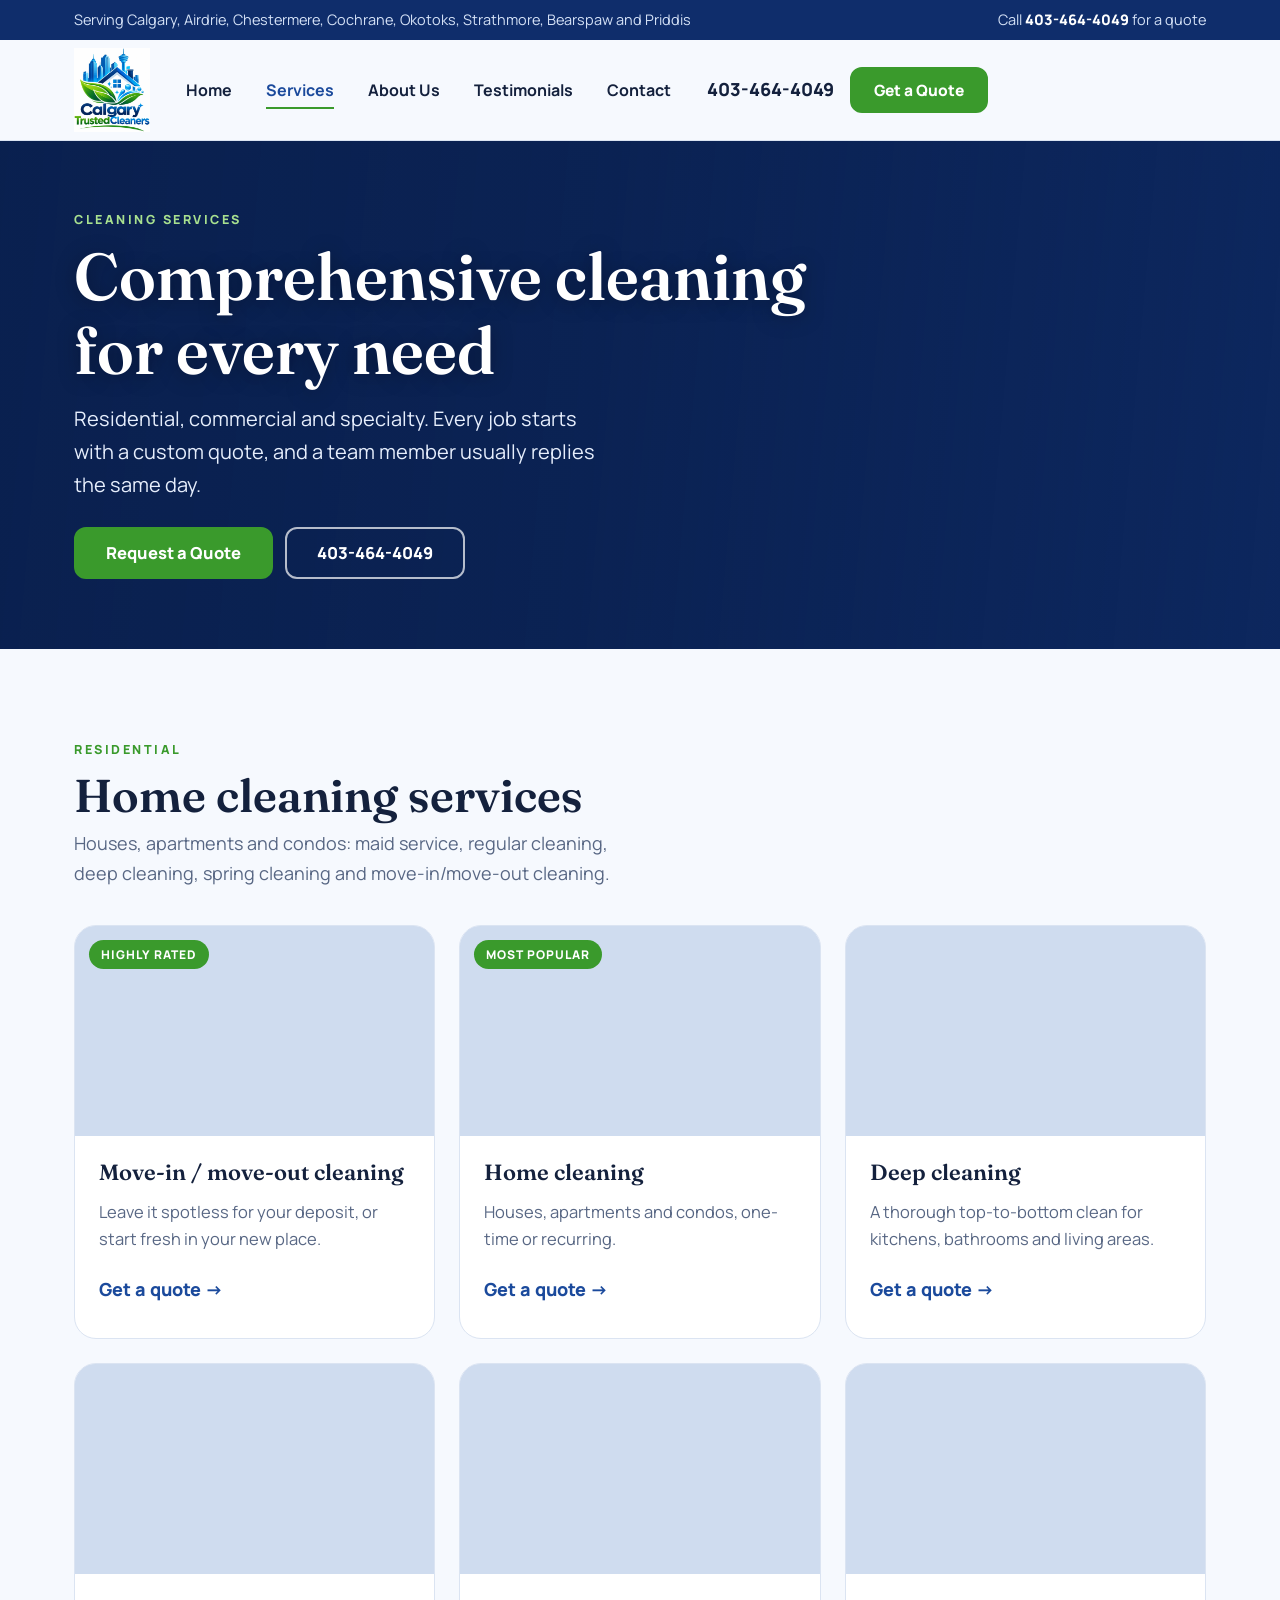
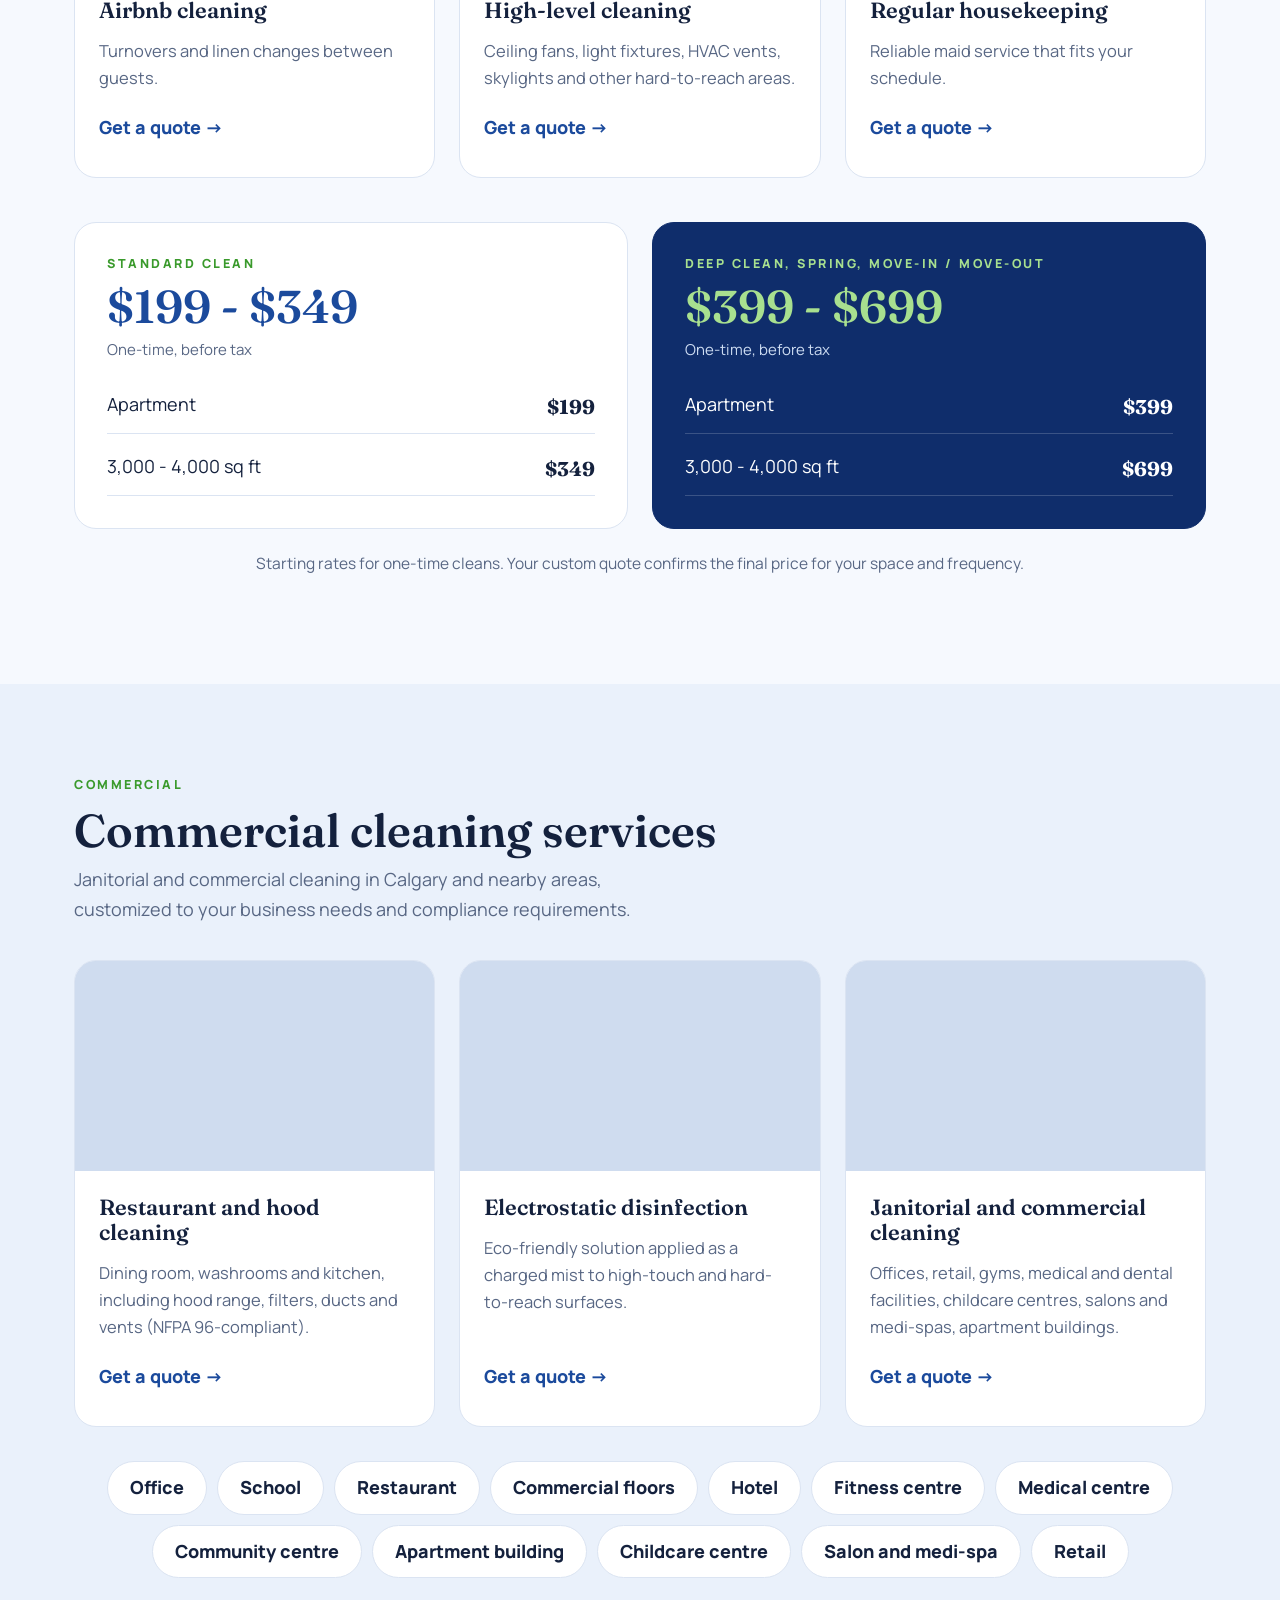
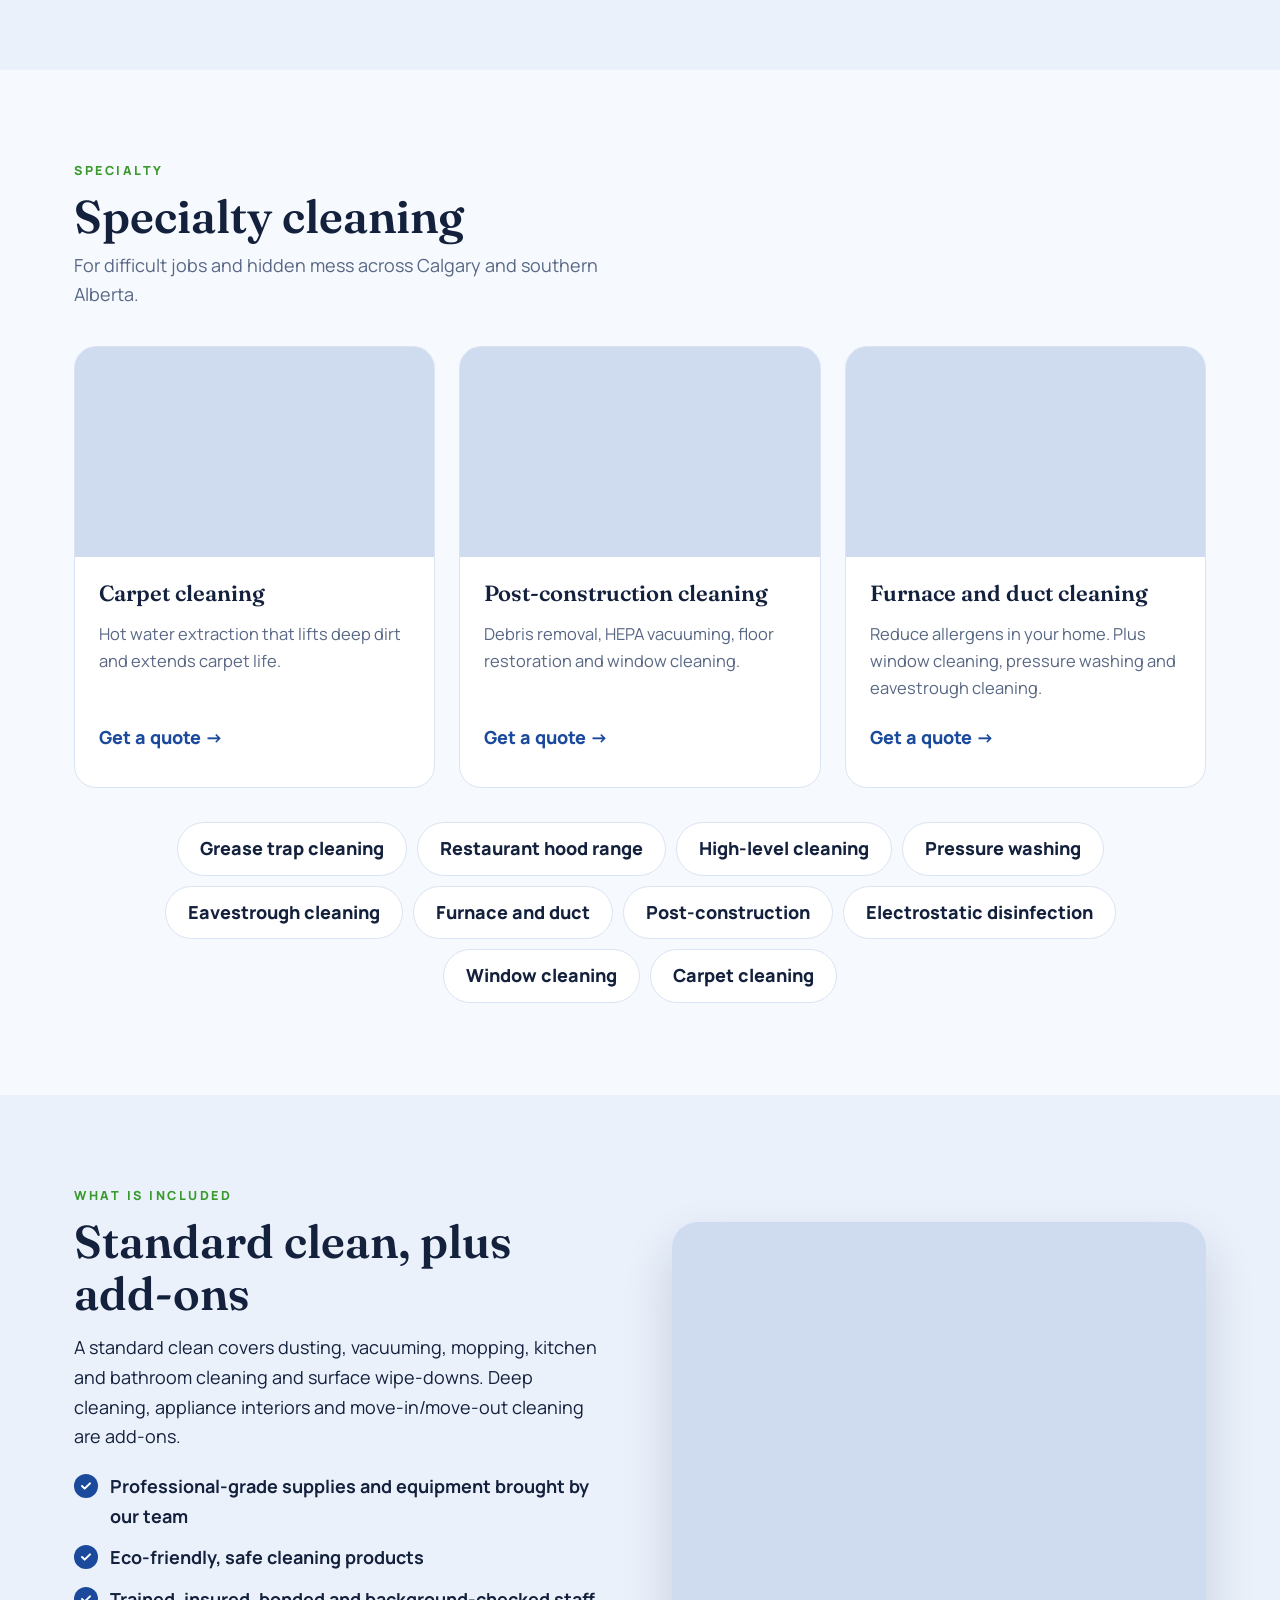
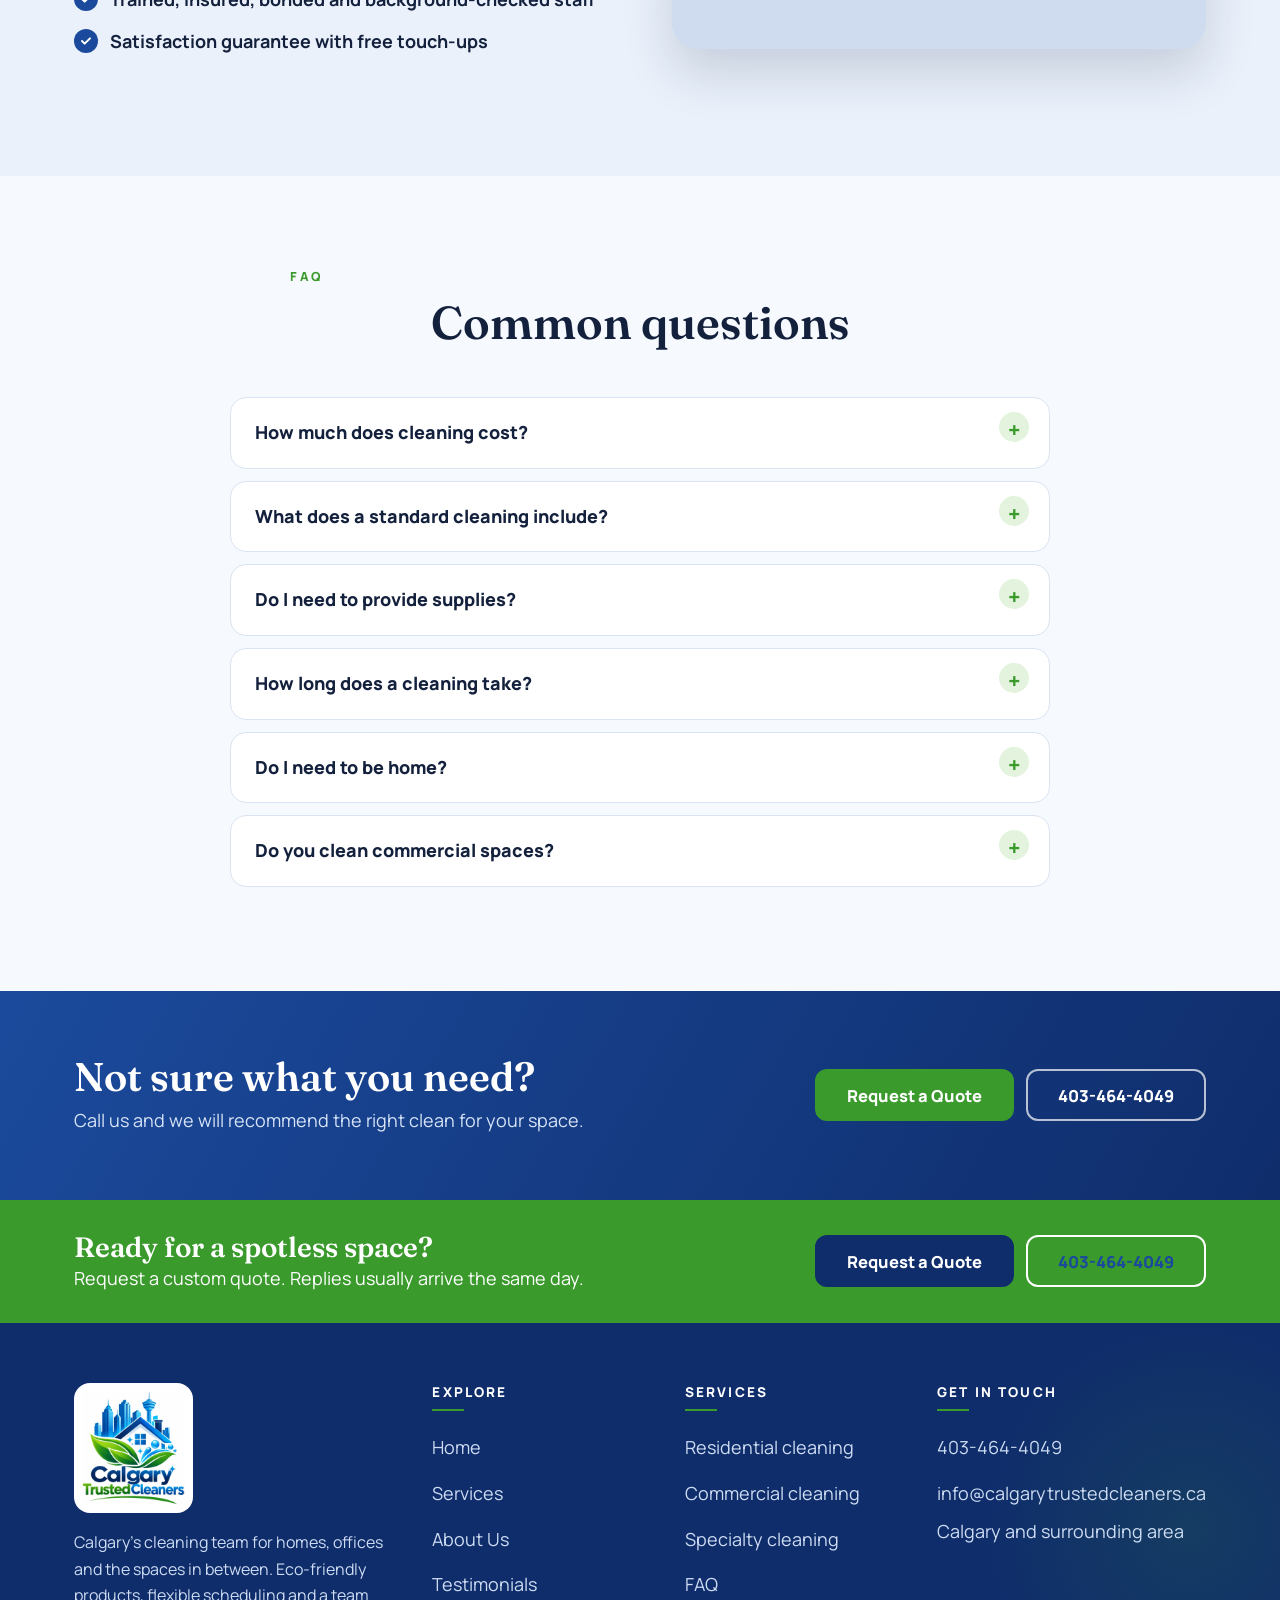
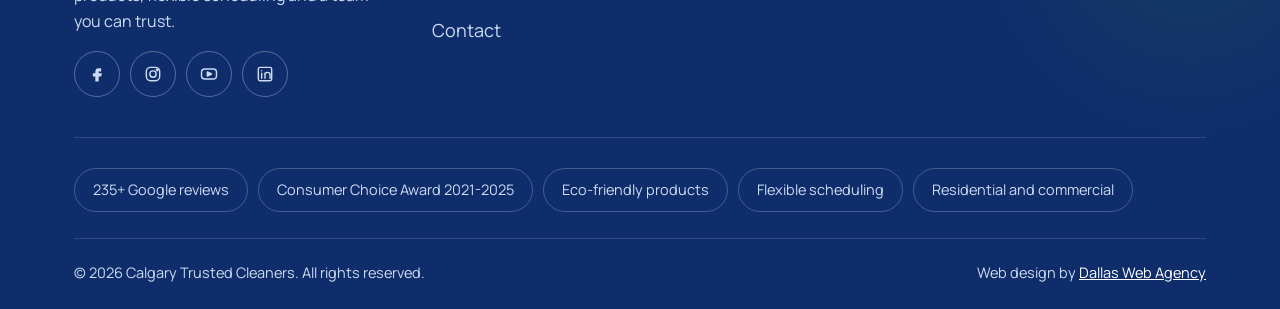
<file: services.html>
<!doctype html><html lang="en-CA" class="js"><head><meta charset="utf-8"><meta name="viewport" content="width=device-width,initial-scale=1"><title>Cleaning Services | Calgary Trusted Cleaners</title><meta name="description" content="Residential, commercial and specialty cleaning in Calgary: home, deep, move-in/out, Airbnb, restaurant hood, disinfection, carpet, post-construction and more."><meta name="theme-color" content="#1b4a9c"><link rel="icon" href="assets/logo.webp">
<link rel="preconnect" href="https://fonts.googleapis.com"><link rel="preconnect" href="https://fonts.gstatic.com" crossorigin><link href="https://fonts.googleapis.com/css2?family=Fraunces:ital,wght@0,500;0,600;0,700;1,500&family=Manrope:wght@400;600;700;800&display=swap" rel="stylesheet"><link rel="stylesheet" href="assets/style.css?v=7"></head><body id="top"><div class="progress" aria-hidden="true"></div>
<div class="topbar"><div class="wrap"><span>Serving Calgary, Airdrie, Chestermere, Cochrane, Okotoks, Strathmore, Bearspaw and Priddis</span><span>Call <a href="tel:+14034644049">403-464-4049</a> for a quote</span></div></div>
<header class="site"><div class="wrap nav"><a class="logo" href="index.html" aria-label="Calgary Trusted Cleaners home"><img src="assets/logo.webp" alt="Calgary Trusted Cleaners" width="640" height="640"></a><nav aria-label="Main"><ul class="menu" id="menu"><li><a href="index.html">Home</a></li><li><a href="services.html" class="on">Services</a></li><li><a href="about.html">About Us</a></li><li><a href="testimonials.html">Testimonials</a></li><li><a href="contact.html">Contact</a></li></ul></nav><div class="cta"><a class="tel" href="tel:+14034644049">403-464-4049</a><a class="btn sm br" href="contact.html#quote">Get a Quote</a><button class="burger" aria-label="Menu" aria-expanded="false" aria-controls="menu"><span></span><span></span><span></span></button></div></div></header><section class="hero2" style="padding:70px 0 70px"><div class="bgimg" style="background-image:url(https://calgarytrustedcleaners.com/wp-content/uploads/2024/05/deep-cleaning-services-calgary-kitchen-living-area-768x512.png)"></div><div class="wrap" style="grid-template-columns:1fr"><div><div class="eyebrow">Cleaning services</div><h1 style="max-width:18ch">Comprehensive cleaning for every need</h1><p class="lead">Residential, commercial and specialty. Every job starts with a custom quote, and a team member usually replies the same day.</p><div class="acts"><a class="btn br" href="contact.html#quote">Request a Quote</a><a class="btn ghost" href="tel:+14034644049">403-464-4049</a></div></div></div></section>
<section id="residential"><div class="wrap"><div class="sech"><div><div class="eyebrow">Residential</div><h2>Home cleaning services</h2><p>Houses, apartments and condos: maid service, regular cleaning, deep cleaning, spring cleaning and move-in/move-out cleaning.</p></div></div><div class="pgrid"><a class="pc rv" href="services.html"><div class="im" role="img" aria-label="Move-in / move-out cleaning"><i style="background-image:url(https://calgarytrustedcleaners.com/wp-content/uploads/2024/05/move-out-cleaning-calgary-empty-deposit-back-768x429.png)"></i><span class="tag">Highly rated</span></div><div class="tx"><h3>Move-in / move-out cleaning</h3><p>Leave it spotless for your deposit, or start fresh in your new place.</p><span class="more">Get a quote &rarr;</span></div></a><a class="pc rv" href="services.html"><div class="im" role="img" aria-label="Home cleaning"><i style="background-image:url(https://calgarytrustedcleaners.com/wp-content/uploads/2026/03/post-02-recurring-livingroom-base-825x1024.webp)"></i><span class="tag">Most popular</span></div><div class="tx"><h3>Home cleaning</h3><p>Houses, apartments and condos, one-time or recurring.</p><span class="more">Get a quote &rarr;</span></div></a><a class="pc rv" href="services.html"><div class="im" role="img" aria-label="Deep cleaning"><i style="background-image:url(https://calgarytrustedcleaners.com/wp-content/uploads/2024/05/deep-cleaning-services-calgary-kitchen-living-area-768x512.png)"></i></div><div class="tx"><h3>Deep cleaning</h3><p>A thorough top-to-bottom clean for kitchens, bathrooms and living areas.</p><span class="more">Get a quote &rarr;</span></div></a><a class="pc rv" href="services.html"><div class="im" role="img" aria-label="Airbnb cleaning"><i style="background-image:url(https://calgarytrustedcleaners.com/wp-content/uploads/2025/10/compressed_dining-and-kitchen-area-of-a-cabin-style-airbnb-property-768x504.jpg)"></i></div><div class="tx"><h3>Airbnb cleaning</h3><p>Turnovers and linen changes between guests.</p><span class="more">Get a quote &rarr;</span></div></a><a class="pc rv" href="services.html"><div class="im" role="img" aria-label="High-level cleaning"><i style="background-image:url(https://calgarytrustedcleaners.com/wp-content/uploads/2024/07/high-level-cleaning-bright-modern-home-768x429.webp)"></i></div><div class="tx"><h3>High-level cleaning</h3><p>Ceiling fans, light fixtures, HVAC vents, skylights and other hard-to-reach areas.</p><span class="more">Get a quote &rarr;</span></div></a><a class="pc rv" href="services.html"><div class="im" role="img" aria-label="Regular housekeeping"><i style="background-image:url(https://calgarytrustedcleaners.com/wp-content/uploads/2026/03/a-housekeeper-in-uniform-cleans-a-wooden.jpeg)"></i></div><div class="tx"><h3>Regular housekeeping</h3><p>Reliable maid service that fits your schedule.</p><span class="more">Get a quote &rarr;</span></div></a></div><div style="margin-top:44px"><div class="price"><div class="pr rv"><div class="eyebrow">Standard clean</div><div class="amt">$199 - $349</div><small>One-time, before tax</small><ul><li>Apartment<b>$199</b></li><li>3,000 - 4,000 sq ft<b>$349</b></li></ul></div><div class="pr hi rv"><div class="eyebrow" style="color:#a8e08f">Deep clean, spring, move-in / move-out</div><div class="amt">$399 - $699</div><small>One-time, before tax</small><ul><li>Apartment<b>$399</b></li><li>3,000 - 4,000 sq ft<b>$699</b></li></ul></div></div><p class="center" style="color:var(--mut);margin-top:22px;font-size:15.5px">Starting rates for one-time cleans. Your custom quote confirms the final price for your space and frequency.</p></div></div></section>
<section class="soft" id="commercial"><div class="wrap"><div class="sech"><div><div class="eyebrow">Commercial</div><h2>Commercial cleaning services</h2><p>Janitorial and commercial cleaning in Calgary and nearby areas, customized to your business needs and compliance requirements.</p></div></div><div class="pgrid"><a class="pc rv" href="services.html"><div class="im" role="img" aria-label="Restaurant and hood cleaning"><i style="background-image:url(https://calgarytrustedcleaners.com/wp-content/uploads/2026/10/ctc-restaurant-hood-cleaning-calgary-hero-768x515.jpg)"></i></div><div class="tx"><h3>Restaurant and hood cleaning</h3><p>Dining room, washrooms and kitchen, including hood range, filters, ducts and vents (NFPA 96-compliant).</p><span class="more">Get a quote &rarr;</span></div></a><a class="pc rv" href="services.html"><div class="im" role="img" aria-label="Electrostatic disinfection"><i style="background-image:url(https://calgarytrustedcleaners.com/wp-content/uploads/2025/02/The-Importance-of-Sanitizing-High-Touch-Areas-in-Your-Home-or-Office-Hero-768x504.jpg)"></i></div><div class="tx"><h3>Electrostatic disinfection</h3><p>Eco-friendly solution applied as a charged mist to high-touch and hard-to-reach surfaces.</p><span class="more">Get a quote &rarr;</span></div></a><a class="pc rv" href="services.html"><div class="im" role="img" aria-label="Janitorial and commercial cleaning"><i style="background-image:url(https://calgarytrustedcleaners.com/wp-content/uploads/2026/03/a-brightly-lit-industrial-hallway-with-a.jpeg)"></i></div><div class="tx"><h3>Janitorial and commercial cleaning</h3><p>Offices, retail, gyms, medical and dental facilities, childcare centres, salons and medi-spas, apartment buildings.</p><span class="more">Get a quote &rarr;</span></div></a></div><div class="chips" style="margin-top:34px"><span>Office</span><span>School</span><span>Restaurant</span><span>Commercial floors</span><span>Hotel</span><span>Fitness centre</span><span>Medical centre</span><span>Community centre</span><span>Apartment building</span><span>Childcare centre</span><span>Salon and medi-spa</span><span>Retail</span></div></div></section>
<section id="specialty"><div class="wrap"><div class="sech"><div><div class="eyebrow">Specialty</div><h2>Specialty cleaning</h2><p>For difficult jobs and hidden mess across Calgary and southern Alberta.</p></div></div><div class="pgrid"><a class="pc rv" href="services.html"><div class="im" role="img" aria-label="Carpet cleaning"><i style="background-image:url(https://calgarytrustedcleaners.com/wp-content/uploads/2025/01/why-regular-carpet-cleaning-extends-the-life-of-your-carpets-hero-768x504.jpg)"></i></div><div class="tx"><h3>Carpet cleaning</h3><p>Hot water extraction that lifts deep dirt and extends carpet life.</p><span class="more">Get a quote &rarr;</span></div></a><a class="pc rv" href="services.html"><div class="im" role="img" aria-label="Post-construction cleaning"><i style="background-image:url(https://calgarytrustedcleaners.com/wp-content/uploads/2024/05/post-construction-cleaning-calgary-spotless-new-home-768x429.webp)"></i></div><div class="tx"><h3>Post-construction cleaning</h3><p>Debris removal, HEPA vacuuming, floor restoration and window cleaning.</p><span class="more">Get a quote &rarr;</span></div></a><a class="pc rv" href="services.html"><div class="im" role="img" aria-label="Furnace and duct cleaning"><i style="background-image:url(https://calgarytrustedcleaners.com/wp-content/uploads/2025/02/The-Importance-of-Sanitizing-High-Touch-Areas-in-Your-Home-or-Office-Hero-768x504.jpg)"></i></div><div class="tx"><h3>Furnace and duct cleaning</h3><p>Reduce allergens in your home. Plus window cleaning, pressure washing and eavestrough cleaning.</p><span class="more">Get a quote &rarr;</span></div></a></div><div class="chips" style="margin-top:34px"><span>Grease trap cleaning</span><span>Restaurant hood range</span><span>High-level cleaning</span><span>Pressure washing</span><span>Eavestrough cleaning</span><span>Furnace and duct</span><span>Post-construction</span><span>Electrostatic disinfection</span><span>Window cleaning</span><span>Carpet cleaning</span></div></div></section>
<section class="soft"><div class="wrap split"><div class="rv"><div class="eyebrow">What is included</div><h2>Standard clean, plus add-ons</h2><p>A standard clean covers dusting, vacuuming, mopping, kitchen and bathroom cleaning and surface wipe-downs. Deep cleaning, appliance interiors and move-in/move-out cleaning are add-ons.</p><ul class="checks"><li>Professional-grade supplies and equipment brought by our team</li><li>Eco-friendly, safe cleaning products</li><li>Trained, insured, bonded and background-checked staff</li><li>Satisfaction guarantee with free touch-ups</li></ul></div><div class="pic rv" style="background-image:url(https://calgarytrustedcleaners.com/wp-content/uploads/2026/03/a-brightly-lit-industrial-hallway-with-a.jpeg)" role="img" aria-label="A bright, clean commercial hallway"></div></div></section>
<section><div class="wrap"><div class="head"><div class="eyebrow">FAQ</div><h2>Common questions</h2></div><div class="faq" id="faq"><details class="rv"><summary>How much does cleaning cost?</summary><p>It depends on property size, cleaning type and frequency. Request a custom quote. Recurring cleanings are more cost-effective than one-time or deep cleans.</p></details><details class="rv"><summary>What does a standard cleaning include?</summary><p>Dusting, vacuuming, mopping, kitchen and bathroom cleaning and surface wipe-downs. Deep cleaning, appliance interiors and move-in/move-out cleaning are add-ons.</p></details><details class="rv"><summary>Do I need to provide supplies?</summary><p>No. Our cleaners bring professional-grade supplies and equipment. Specific product requests can often be accommodated.</p></details><details class="rv"><summary>How long does a cleaning take?</summary><p>Most residential cleanings take 2 to 5 hours. Larger homes and deep cleans take longer.</p></details><details class="rv"><summary>Do I need to be home?</summary><p>No. Many clients give us secure access and have their cleaning done while they are away.</p></details><details class="rv"><summary>Do you clean commercial spaces?</summary><p>Yes. Offices, retail, restaurants and other facilities, customized to your business needs and compliance requirements.</p></details></div></div></section>
<section class="band"><div class="wrap"><div><h2>Not sure what you need?</h2><p>Call us and we will recommend the right clean for your space.</p></div><div class="acts" style="margin:0"><a class="btn br" href="contact.html#quote">Request a Quote</a><a class="btn ghost" href="tel:+14034644049">403-464-4049</a></div></div></section><footer><div class="fcta"><div class="wrap"><div><strong>Ready for a spotless space?</strong>Request a custom quote. Replies usually arrive the same day.</div><div class="acts" style="display:flex;gap:12px;flex-wrap:wrap;margin:0"><a class="btn" href="contact.html#quote">Request a Quote</a><a class="btn line" href="tel:+14034644049">403-464-4049</a></div></div></div>
<div class="wrap"><div class="fg"><div><a class="logo" href="index.html"><img src="assets/logo.webp" alt="Calgary Trusted Cleaners" width="640" height="640" loading="lazy"></a><p style="margin-top:16px">Calgary's cleaning team for homes, offices and the spaces in between. Eco-friendly products, flexible scheduling and a team you can trust.</p><div class="soc"><a href="https://www.facebook.com/calgarytrustedcleaners/" target="_blank" rel="noopener" aria-label="Facebook"><svg viewBox="0 0 24 24" fill="none" stroke="currentColor" stroke-width="1.7" stroke-linecap="round" stroke-linejoin="round" aria-hidden="true"><path d="M14 9h3V5h-3a4 4 0 0 0-4 4v2H7v4h3v6h4v-6h3l1-4h-4V9z" fill="currentColor" stroke="none"/></svg></a><a href="https://www.instagram.com/calgarytrustedcleaners/" target="_blank" rel="noopener" aria-label="Instagram"><svg viewBox="0 0 24 24" fill="none" stroke="currentColor" stroke-width="1.7" stroke-linecap="round" stroke-linejoin="round" aria-hidden="true"><rect x="4" y="4" width="16" height="16" rx="5"/><circle cx="12" cy="12" r="3.800"/><circle cx="17" cy="7" r="1" fill="currentColor"/></svg></a><a href="https://www.youtube.com/@calgarytrustedcleaners6537/featured" target="_blank" rel="noopener" aria-label="YouTube"><svg viewBox="0 0 24 24" fill="none" stroke="currentColor" stroke-width="1.7" stroke-linecap="round" stroke-linejoin="round" aria-hidden="true"><rect x="3" y="6" width="18" height="12" rx="4"/><path d="M10 9.500l5 2.500-5 2.500z" fill="currentColor"/></svg></a><a href="https://www.linkedin.com/company/calgary-trusted-cleaners/" target="_blank" rel="noopener" aria-label="LinkedIn"><svg viewBox="0 0 24 24" fill="none" stroke="currentColor" stroke-width="1.7" stroke-linecap="round" stroke-linejoin="round" aria-hidden="true"><rect x="4" y="4" width="16" height="16" rx="2"/><path d="M8 11v6M8 8v.01M12 17v-6M12 13a3 3 0 0 1 6 0v4"/></svg></a></div></div>
<div><h4>Explore</h4><ul><li><a href="index.html">Home</a></li><li><a href="services.html">Services</a></li><li><a href="about.html">About Us</a></li><li><a href="testimonials.html">Testimonials</a></li><li><a href="contact.html">Contact</a></li></ul></div>
<div><h4>Services</h4><ul><li><a href="services.html#residential">Residential cleaning</a></li><li><a href="services.html#commercial">Commercial cleaning</a></li><li><a href="services.html#specialty">Specialty cleaning</a></li><li><a href="services.html#faq">FAQ</a></li></ul></div>
<div><h4>Get in touch</h4><ul><li><a href="tel:+14034644049">403-464-4049</a></li><li><a href="mailto:info@calgarytrustedcleaners.ca">info@calgarytrustedcleaners.ca</a></li><li>Calgary and surrounding area</li></ul></div></div>
<div class="fbadges"><span>235+ Google reviews</span><span>Consumer Choice Award 2021-2025</span><span>Eco-friendly products</span><span>Flexible scheduling</span><span>Residential and commercial</span></div>
<div class="fbot"><span>&copy; 2026 Calgary Trusted Cleaners. All rights reserved.</span><span class="credit">Web design by <a href="https://www.dallaswebagency.us/" target="_blank" rel="noopener">Dallas Web Agency</a></span></div></div></footer>
<div class="mbar"><a href="tel:+14034644049">Call Now</a><a href="contact.html#quote">Get a Quote</a></div><script src="assets/main.js?v=1" defer></script></body></html>
</file>
<file: assets/style.css>
:root{--g:#1b4a9c;--g2:#0f2d6b;--ink:#14213d;--mut:#586784;--cr:#f6f9fe;--sand:#eaf1fb;--w:#fff;--br:#3a9a2c;--brl:#e3f3de;--line:#dbe4f2;--hf:'Fraunces',Georgia,serif;--bf:'Manrope','Segoe UI',Arial,sans-serif;--mx:1180px}
*{box-sizing:border-box}html{scroll-behavior:smooth;overflow-x:clip}body{margin:0;font:400 18px/1.65 var(--bf);color:var(--ink);background:var(--cr);overflow-x:clip}
img{max-width:100%;display:block}a{color:inherit}h1,h2,h3,h4{font-family:var(--hf);font-weight:600;line-height:1.12;margin:0 0 14px;color:var(--ink)}h1{font-size:clamp(38px,5.6vw,66px)}h2{font-size:clamp(30px,4vw,46px)}h3{font-size:23px}p{margin:0 0 16px}
.wrap{max-width:var(--mx);margin:0 auto;padding:0 24px}section{padding:92px 0}.soft{background:var(--sand)}.dark{background:var(--g2);color:#e5efe9}.dark h2,.dark h3{color:#fff}
.eyebrow{font:800 12.5px var(--bf);letter-spacing:.2em;text-transform:uppercase;color:var(--br);margin-bottom:12px;display:flex;align-items:center;gap:10px}.eyebrow:before{content:"";width:28px;height:2px;background:var(--br)}.center{text-align:center}.center .eyebrow{justify-content:center}
.head{max-width:700px;margin:0 auto 48px;text-align:center}.head p{color:var(--mut)}
.btn{position:relative;overflow:hidden;display:inline-flex;align-items:center;justify-content:center;min-height:52px;padding:0 30px;border-radius:12px;background:var(--g);color:#fff;border:2px solid var(--g);font:800 16.5px var(--bf);text-decoration:none;cursor:pointer;white-space:nowrap;transition:transform .2s,box-shadow .2s,background .2s}.btn:hover{transform:translateY(-2px);box-shadow:0 12px 24px rgba(27,74,156,.28);background:var(--g2)}.btn.br{background:var(--br);border-color:var(--br);color:#fff}.btn.br:hover{background:#2c7a21;box-shadow:0 12px 24px rgba(58,154,44,.35)}.btn.line{background:transparent;color:var(--g)}.btn.line:hover{background:var(--g);color:#fff}.btn.ghost{background:transparent;border-color:rgba(255,255,255,.7);color:#fff}.btn.ghost:hover{background:#fff;color:var(--g)}.btn.sm{min-height:46px;padding:0 22px;font-size:15.5px}
.btn:after{content:"";position:absolute;top:0;bottom:0;left:0;width:40%;background:rgba(255,255,255,.28);transform:translateX(-160%) skewX(-20deg);pointer-events:none}.btn:hover:after{transition:transform .7s;transform:translateX(320%) skewX(-20deg)}
.topbar{background:var(--g2);color:#d4e1f6;font-size:14.5px;padding:8px 0}.topbar .wrap{display:flex;justify-content:space-between;gap:16px}.topbar a{color:#fff;font-weight:800;text-decoration:none}
header.site{position:sticky;top:0;z-index:100;background:rgba(246,249,254,.94);backdrop-filter:blur(10px);border-bottom:1px solid var(--line);transition:box-shadow .3s}header.site.stuck{box-shadow:0 8px 28px rgba(20,33,61,.1)}
.nav{display:flex;align-items:center;gap:22px;min-height:92px}.logo{display:flex;align-items:center;gap:12px;text-decoration:none;flex:none}.logo img{height:74px;width:auto;object-fit:contain}.logo b{display:block;font:700 22px/1 var(--hf);color:var(--g)}.logo small{display:block;font:800 11px var(--bf);letter-spacing:.2em;text-transform:uppercase;color:var(--br);margin-top:4px}
.menu{display:flex;gap:6px;list-style:none;margin:0 0 0 auto;padding:0}.menu a{display:block;padding:12px 14px;font-weight:700;font-size:16px;text-decoration:none;border-radius:8px;position:relative;white-space:nowrap}.menu a:after{content:"";position:absolute;left:14px;right:14px;bottom:6px;height:2px;background:var(--br);transform:scaleX(0);transition:transform .25s}.menu a:hover:after,.menu a.on:after{transform:scaleX(1)}.menu a.on{color:var(--g)}
.cta{display:flex;align-items:center;gap:16px}.tel{font-weight:800;text-decoration:none;white-space:nowrap}.burger{display:none;width:48px;height:48px;border:1.5px solid var(--g);border-radius:12px;background:transparent;cursor:pointer;padding:0;flex-direction:column;align-items:center;justify-content:center;gap:5px}.burger span{width:22px;height:2px;background:var(--g);transition:transform .25s,opacity .25s}.burger[aria-expanded=true] span:nth-child(1){transform:translateY(7px) rotate(45deg)}.burger[aria-expanded=true] span:nth-child(2){opacity:0}.burger[aria-expanded=true] span:nth-child(3){transform:translateY(-7px) rotate(-45deg)}
.hero{padding:70px 0 90px;background:radial-gradient(circle at 85% 10%,var(--brl),transparent 45%),var(--cr)}.hero .wrap{display:grid;grid-template-columns:1.05fr 1fr;gap:56px;align-items:center}.hero h1 em{color:var(--br);font-style:italic}.hero .lead{font-size:20px;color:var(--mut);max-width:540px}.acts{display:flex;gap:12px;flex-wrap:wrap;margin-top:26px}.rate{display:flex;align-items:center;gap:12px;margin-top:28px;font-weight:700}.stars{color:var(--br);letter-spacing:3px;font-size:20px}
.hpic{position:relative;border-radius:30px;aspect-ratio:4/4.4;background:#cfdcef center/cover no-repeat;box-shadow:0 30px 60px rgba(20,33,61,.22)}.hpic:before{content:"";position:absolute;inset:-14px 14px 14px -14px;border:2px solid var(--br);border-radius:32px;z-index:-1}.hpic .badge{position:absolute;left:-22px;bottom:34px;background:#fff;border-radius:16px;padding:16px 20px;box-shadow:0 18px 36px rgba(20,33,61,.18);display:flex;gap:12px;align-items:center;animation:fl 5s ease-in-out infinite}.badge b{display:block;font:700 28px/1 var(--hf);color:var(--g)}.badge span{font-size:14px;color:var(--mut);line-height:1.3}
.hero.sm{padding:70px 0 60px}.hero.sm .wrap{grid-template-columns:1fr}.hero.sm h1{font-size:clamp(34px,5vw,54px);max-width:18ch}
.strip{background:var(--g);color:#fff}.strip ul{list-style:none;margin:0;padding:0;display:grid;grid-template-columns:repeat(4,1fr)}.strip li{padding:26px 20px;display:flex;gap:14px;align-items:center;border-left:1px solid rgba(255,255,255,.15)}.strip li:first-child{border:0}.strip svg{width:34px;height:34px;color:#a8e08f;flex:none}.strip b{display:block;font:700 22px/1.1 var(--hf)}.strip span{font-size:14.5px;color:#cddcf2}
svg{flex:none}.grid3{display:grid;grid-template-columns:repeat(3,1fr);gap:26px}.grid2{display:grid;grid-template-columns:1fr 1fr;gap:26px}
.card{background:#fff;border:1px solid var(--line);border-radius:22px;padding:32px 28px;transition:transform .35s,box-shadow .35s;display:flex;flex-direction:column}.card:hover{transform:translateY(-8px);box-shadow:0 22px 44px rgba(20,33,61,.12)}.card p{color:var(--mut)}.ic{width:60px;height:60px;border-radius:16px;background:var(--brl);color:var(--br);display:grid;place-items:center;margin-bottom:18px;transition:all .3s}.ic svg{width:30px;height:30px}.card:hover .ic{background:var(--g);color:#fff;transform:rotate(-6deg)}
.more{margin-top:auto;font-weight:800;color:var(--g);text-decoration:none;padding:8px 0}
.tabs{display:flex;gap:8px;justify-content:center;flex-wrap:wrap;margin-bottom:34px}.tabs button{min-height:48px;padding:0 24px;border-radius:99px;border:2px solid var(--line);background:#fff;font:800 16px var(--bf);cursor:pointer;color:var(--ink);transition:all .2s}.tabs button[aria-selected=true]{background:var(--g);border-color:var(--g);color:#fff}
.tp[hidden]{display:none}.tp{animation:up .5s both}.svc{display:grid;grid-template-columns:repeat(3,1fr);gap:16px;list-style:none;margin:0;padding:0}.svc li{background:#fff;border:1px solid var(--line);border-radius:16px;padding:20px 22px;display:flex;gap:14px;align-items:flex-start;font-weight:700;transition:transform .25s,border-color .25s}.svc li:hover{transform:translateY(-4px);border-color:var(--br)}.svc svg{width:24px;height:24px;color:var(--br);margin-top:2px}.svc small{display:block;font-weight:400;color:var(--mut);font-size:15px;line-height:1.4;margin-top:3px}
.split{display:grid;grid-template-columns:1fr 1fr;gap:64px;align-items:center}.pic{border-radius:26px;aspect-ratio:4/3.2;background:#cfdcef center/cover no-repeat;box-shadow:0 24px 50px rgba(20,33,61,.16)}.checks{list-style:none;margin:20px 0 28px;padding:0;display:grid;gap:12px}.checks li{display:flex;gap:12px;font-weight:700}.checks li:before{content:"";flex:none;width:24px;height:24px;border-radius:50%;background:var(--g) url("data:image/svg+xml,%3Csvg xmlns='http://www.w3.org/2000/svg' viewBox='0 0 24 24' fill='none' stroke='%23fff' stroke-width='3' stroke-linecap='round' stroke-linejoin='round'%3E%3Cpath d='M6 12l4 4 8-8'/%3E%3C/svg%3E") center/16px no-repeat;margin-top:2px}
.award{display:flex;gap:18px;align-items:center;background:#fff;border:1px solid var(--line);border-left:5px solid var(--br);border-radius:16px;padding:22px 24px}.award svg{width:44px;height:44px;color:var(--br)}.award b{font:700 21px var(--hf);display:block}.award span{color:var(--mut);font-size:15.5px}
.chips{display:flex;gap:10px;flex-wrap:wrap;justify-content:center}.chips span{padding:11px 22px;border-radius:99px;background:#fff;border:1px solid var(--line);font-weight:800;transition:all .2s}.chips span:hover{background:var(--g);color:#fff;transform:translateY(-3px)}
.q{background:#fff;border:1px solid var(--line);border-radius:22px;padding:30px;position:relative}.q:before{content:"\201C";position:absolute;right:22px;top:6px;font:700 90px/1 var(--hf);color:var(--brl)}.q p{font:italic 500 21px/1.5 var(--hf);position:relative;margin-bottom:18px}.q b{font-size:15.5px;color:var(--g)}.q small{color:var(--mut);display:block}
.faq{max-width:820px;margin:0 auto}.faq details{background:#fff;border:1px solid var(--line);border-radius:16px;margin-bottom:12px}.faq summary{cursor:pointer;list-style:none;padding:20px 58px 20px 24px;font-weight:800;position:relative;min-height:56px}.faq summary::-webkit-details-marker{display:none}.faq summary:after{content:"+";position:absolute;right:20px;top:14px;width:30px;height:30px;border-radius:50%;background:var(--brl);color:var(--br);display:grid;place-items:center;font-size:22px;transition:transform .3s}.faq details[open] summary:after{transform:rotate(45deg)}.faq details p{padding:0 24px 22px;margin:0;color:var(--mut)}
.band{background:linear-gradient(120deg,var(--g),var(--g2));color:#fff;padding:64px 0}.band .wrap{display:flex;justify-content:space-between;align-items:center;gap:24px;flex-wrap:wrap}.band h2{color:#fff;margin-bottom:6px;font-size:clamp(28px,3.4vw,40px)}.band p{margin:0;color:#d6e3f7}
.form{background:#fff;border:1px solid var(--line);border-radius:26px;padding:36px;display:grid;grid-template-columns:1fr 1fr;gap:18px;box-shadow:0 18px 40px rgba(20,33,61,.08)}.form .full{grid-column:1/-1}.form small{display:block;margin-top:8px;color:var(--mut);font-size:14.5px}
label{display:block;font-weight:800;font-size:15.5px;margin-bottom:6px}label i{color:#c0392b;font-style:normal}input,select,textarea{width:100%;font:inherit;padding:13px 14px;border:1.5px solid var(--line);border-radius:12px;background:#fff;color:var(--ink);min-height:50px}textarea{min-height:110px}input:focus,select:focus,textarea:focus{outline:3px solid #cddcf2;border-color:var(--g)}.bad{border-color:#c0392b!important}
.seg{display:flex;gap:10px}.seg label{flex:1;margin:0;position:relative}.seg input{position:absolute;opacity:0;inset:0;width:100%;height:100%;min-height:0;cursor:pointer}.seg span{display:flex;align-items:center;justify-content:center;min-height:50px;border:2px solid var(--line);border-radius:12px;font-weight:800;transition:all .2s}.seg input:checked+span{background:var(--g);border-color:var(--g);color:#fff}.seg input:focus-visible+span{outline:3px solid #cddcf2}
.msg{display:none;margin-top:12px;font-weight:800;padding:12px 14px;border-radius:12px}.msg.show{display:block}.msg.ok{background:#e7f3e3;color:var(--g)}.msg.no{background:#fff3f1;color:#b3261e}
.cl{list-style:none;margin:24px 0 0;padding:0;display:grid;gap:4px}.cl li{display:flex;gap:16px;align-items:center;padding:14px 0;border-bottom:1px solid var(--line)}.cl svg{width:30px;height:30px;color:var(--br)}.cl span{display:block;font-size:13px;letter-spacing:.14em;text-transform:uppercase;color:var(--mut);font-weight:800}.cl a,.cl b{font:600 21px var(--hf);text-decoration:none;overflow-wrap:anywhere}
.map{border-radius:26px;overflow:hidden;border:1px solid var(--line);background:#fff;box-shadow:0 18px 40px rgba(20,33,61,.1)}.map img{width:100%;height:auto}
footer{background:var(--g2);color:#cddcf2;padding:0 0 24px;position:relative;overflow:hidden}footer:before{content:"";position:absolute;right:-120px;top:120px;width:420px;height:420px;border-radius:50%;background:radial-gradient(circle,rgba(58,154,44,.14),transparent 70%)}.fcta{background:var(--br);color:#fff;margin-bottom:60px}.fcta .wrap{display:flex;justify-content:space-between;align-items:center;gap:20px;flex-wrap:wrap;padding-top:30px;padding-bottom:30px}.fcta strong{display:block;font:600 28px var(--hf)}.fcta .btn{background:var(--g2);border-color:var(--g2)}.fcta .btn.line{background:transparent;border-color:#fff}.fcta .btn.line:hover{background:#fff;color:var(--g2)}
.fg{display:grid;grid-template-columns:1.5fr 1fr 1fr 1.2fr;gap:40px;position:relative}footer .logo b{color:#fff}footer .logo img{background:#fff;border-radius:16px;padding:8px;height:130px}footer h4{color:#fff;font:800 13.5px var(--bf);letter-spacing:.16em;text-transform:uppercase;margin:0 0 14px;padding-bottom:10px;position:relative}footer h4:after{content:"";position:absolute;left:0;bottom:0;width:32px;height:2px;background:var(--br)}footer ul{list-style:none;margin:0;padding:0}footer li a{display:inline-block;padding:8px 0;text-decoration:none;transition:padding .2s,color .2s}footer li a:hover{color:#a8e08f;padding-left:4px}footer p{font-size:16px}
.soc{display:flex;gap:10px;margin-top:6px}.soc a{width:46px;height:46px;border-radius:50%;border:1.5px solid rgba(255,255,255,.3);display:grid;place-items:center;transition:all .2s}.soc a:hover{background:var(--br);border-color:var(--br);transform:translateY(-3px)}.soc svg{width:20px;height:20px}
.fbadges{display:flex;flex-wrap:wrap;gap:10px;margin:40px 0 26px;padding-top:30px;border-top:1px solid rgba(255,255,255,.14)}.fbadges span{padding:9px 18px;border:1px solid rgba(255,255,255,.22);border-radius:99px;font-size:14.5px}.fbot{display:flex;justify-content:space-between;gap:16px;flex-wrap:wrap;align-items:center;font-size:14.5px;padding-top:22px;border-top:1px solid rgba(255,255,255,.14)}.fbot a{color:#fff}.totop{border:1px solid rgba(255,255,255,.3);border-radius:99px;padding:10px 18px;text-decoration:none;font-weight:800}
.mbar{display:none}.progress{position:fixed;top:0;left:0;height:4px;width:0;background:var(--br);z-index:200}
@keyframes up{from{opacity:0;transform:translateY(22px)}to{opacity:1;transform:none}}@keyframes fl{50%{transform:translateY(-10px)}}
.js .rv{opacity:0;transform:translateY(30px);transition:opacity .8s,transform .8s}.js .rv.in{opacity:1;transform:none}
@media(max-width:1100px){.burger{display:flex}.tel{display:none}.menu{position:absolute;top:100%;left:0;right:0;background:var(--cr);flex-direction:column;padding:12px 24px 20px;border-bottom:1px solid var(--line);box-shadow:0 20px 30px rgba(20,33,61,.1);display:none;margin:0}.menu.open{display:flex}.menu a{padding:14px 8px;min-height:48px}.cta{margin-left:auto}header.site{position:sticky}}
@media(max-width:1000px){.hero .wrap,.split,.grid2{grid-template-columns:1fr;gap:36px}.grid3{grid-template-columns:1fr 1fr}.svc{grid-template-columns:1fr 1fr}.strip ul{grid-template-columns:1fr 1fr}.strip li:nth-child(3){border-left:0}.fg{grid-template-columns:1fr 1fr}.hpic{aspect-ratio:4/3.2}.hpic:before{display:none}.hpic .badge{left:14px}.js .rv{transform:translateY(24px)}}
@media(max-width:760px){body{font-size:17px;padding-bottom:58px}section{padding:62px 0}.hero{padding:44px 0 56px}.topbar .wrap span:last-child{display:none}.topbar .wrap{justify-content:center}.nav{gap:8px;min-height:74px}.logo img{height:58px}.grid3,.svc,.form{grid-template-columns:1fr}.form{padding:22px}.acts .btn,.band .btn,.fcta .btn,.form .btn{width:100%}.head{margin-bottom:34px}.fg{grid-template-columns:1fr}.fbot{flex-direction:column;align-items:flex-start}.cta .btn.sm{padding:0 14px;font-size:14.5px;min-height:44px}.mbar{display:grid;grid-template-columns:1fr 1fr;position:fixed;left:0;right:0;bottom:0;z-index:90}.mbar a{font:800 17px var(--bf);text-align:center;padding:15px;text-decoration:none;background:var(--g2);color:#fff}.mbar a+a{background:var(--br)}.seg{flex-direction:column}.award{flex-direction:column;align-items:flex-start}}
@media(max-width:480px){.wrap{padding:0 16px}.logo img{height:52px}.strip ul{grid-template-columns:1fr}.strip li{border-left:0}.hpic .badge{padding:12px 14px}.cta .btn.sm{padding:0 12px}}
@media(prefers-reduced-motion:reduce){*{animation:none!important;transition:none!important}.js .rv{opacity:1;transform:none}}
/* v2 layout */
.logo img{height:84px}.nav{min-height:100px}
.hero2{position:relative;isolation:isolate;color:#fff;padding:84px 0 96px;background:#0f2d6b;overflow:hidden}.hero2 .bgimg{position:absolute;inset:-5%;z-index:-2;background:center/cover no-repeat;animation:zoom 18s ease-out both}.hero2:before{content:"";position:absolute;inset:0;z-index:-1;background:linear-gradient(95deg,rgba(10,32,78,.95),rgba(10,32,78,.82) 45%,rgba(10,32,78,.45))}
@keyframes zoom{from{transform:scale(1.1)}to{transform:scale(1)}}
.hero2 .wrap{display:grid;grid-template-columns:1.1fr .9fr;gap:56px;align-items:center}.hero2 h1{color:#fff;max-width:14ch;text-shadow:0 2px 20px rgba(0,0,0,.35)}.hero2 h1 em{color:#a8e08f;font-style:italic}.hero2 .lead{font-size:20px;color:#e6eefc;max-width:540px}.hero2 .eyebrow{color:#a8e08f}.hero2 .eyebrow:before{background:#a8e08f}
.hero2 .pts{list-style:none;margin:24px 0 0;padding:0;display:flex;gap:10px 22px;flex-wrap:wrap}.hero2 .pts li{display:flex;gap:8px;align-items:center;font-weight:700}.hero2 .pts svg{width:20px;height:20px;color:#a8e08f}
.qc{background:#fff;color:var(--ink);border-radius:24px;padding:30px;box-shadow:0 30px 60px rgba(0,0,0,.35)}.qc h3{margin-bottom:4px}.qc .sub{color:var(--mut);font-size:15.5px;margin-bottom:16px}.qc .g{display:grid;grid-template-columns:1fr 1fr;gap:12px}.qc .g .full{grid-column:1/-1}.qc label{font-size:14px}.qc input,.qc select{min-height:46px;padding:10px 12px}.qc .btn{width:100%;margin-top:14px}.qc small{display:block;text-align:center;color:var(--mut);margin-top:10px;font-size:13.5px}.qc .msg{margin-top:10px}
.awards{background:#fff;border-bottom:1px solid var(--line);padding:30px 0}.awards .wrap{display:flex;align-items:center;gap:30px;flex-wrap:wrap;justify-content:space-between}.awards b{font:600 20px var(--hf);max-width:240px;line-height:1.2}.awards .row{display:flex;gap:18px;align-items:center;flex-wrap:wrap;flex:1;justify-content:flex-end}.awards img{height:74px;width:auto;border-radius:10px;border:1px solid var(--line);background:#fff;padding:4px;transition:transform .25s}.awards img:hover{transform:translateY(-4px) scale(1.05)}
.pgrid{display:grid;grid-template-columns:repeat(3,1fr);gap:24px}.pc{background:#fff;border:1px solid var(--line);border-radius:22px;overflow:hidden;display:flex;flex-direction:column;transition:transform .35s,box-shadow .35s;text-decoration:none}.pc:hover{transform:translateY(-8px);box-shadow:0 24px 46px rgba(20,33,61,.14)}.pc .im{height:210px;background:#cfdcef center/cover no-repeat;position:relative;overflow:hidden}.pc .im i{position:absolute;inset:0;background:inherit;transition:transform .6s}.pc:hover .im i{transform:scale(1.07)}.pc .tag{position:absolute;left:14px;top:14px;background:var(--br);color:#fff;font:800 12px var(--bf);letter-spacing:.08em;text-transform:uppercase;padding:6px 12px;border-radius:99px;z-index:1}.pc .tx{padding:24px 24px 26px;display:flex;flex-direction:column;flex:1}.pc h3{font-size:22px}.pc p{color:var(--mut);margin-bottom:14px;font-size:16.5px}.pc .more{margin-top:auto}
.pgrid.two{grid-template-columns:repeat(2,1fr)}.sech{display:flex;justify-content:space-between;align-items:flex-end;gap:20px;flex-wrap:wrap;margin-bottom:36px}.sech h2{margin:0}.sech p{margin:8px 0 0;color:var(--mut);max-width:560px}
.steps{display:grid;grid-template-columns:repeat(3,1fr);gap:24px;counter-reset:s;list-style:none;margin:0;padding:0}.steps li{counter-increment:s;background:#fff;border:1px solid var(--line);border-radius:22px;padding:34px 28px;position:relative;overflow:hidden}.steps li:before{content:counter(s);position:absolute;right:20px;top:6px;font:600 80px/1 var(--hf);color:var(--brl)}.steps h3{position:relative}.steps p{color:var(--mut);margin:0;position:relative}
.price{display:grid;grid-template-columns:1fr 1fr;gap:24px}.pr{background:#fff;border:1px solid var(--line);border-radius:22px;padding:32px}.pr.hi{background:var(--g2);color:#fff;border-color:var(--g2)}.pr.hi h3{color:#fff}.pr .amt{font:600 46px/1 var(--hf);color:var(--g);margin:10px 0 4px}.pr.hi .amt{color:#a8e08f}.pr small{color:var(--mut)}.pr.hi small,.pr.hi p{color:#cddcf2}.pr ul{list-style:none;margin:16px 0 0;padding:0;display:grid;gap:8px}.pr li{display:flex;justify-content:space-between;gap:10px;padding:10px 0;border-bottom:1px solid var(--line)}.pr.hi li{border-color:rgba(255,255,255,.18)}.pr li b{font-family:var(--hf);font-size:20px}
.mqw{overflow:hidden;position:relative;padding:6px 0;-webkit-mask-image:linear-gradient(90deg,transparent,#000 6%,#000 94%,transparent);mask-image:linear-gradient(90deg,transparent,#000 6%,#000 94%,transparent)}.mqt{display:flex;gap:20px;width:max-content;animation:mq 50s linear infinite}.mqw:hover .mqt{animation-play-state:paused}.mqt .q{width:360px;flex:none}@keyframes mq{to{transform:translateX(-50%)}}
.mt{display:grid;grid-template-columns:repeat(3,1fr);gap:24px}.mt .card h3{font-size:21px}
.gal{display:grid;grid-template-columns:repeat(4,1fr);gap:14px}.gal div{aspect-ratio:1;border-radius:18px;background:#cfdcef center/cover no-repeat;transition:transform .4s}.gal div:hover{transform:scale(1.04)}
@media(max-width:1000px){.hero2 .wrap{grid-template-columns:1fr;gap:36px}.hero2:before{background:linear-gradient(180deg,rgba(10,32,78,.92),rgba(10,32,78,.8))}.pgrid,.steps,.mt{grid-template-columns:1fr 1fr}.price{grid-template-columns:1fr}.awards .row{justify-content:flex-start}.gal{grid-template-columns:1fr 1fr}}
@media(max-width:760px){.hero2{padding:50px 0 60px}.pgrid,.pgrid.two,.steps,.mt{grid-template-columns:1fr}.qc{padding:22px}.qc .g{grid-template-columns:1fr}.pc .im{height:190px}.logo img{height:62px}.nav{min-height:80px}.mqt .q{width:300px}.awards img{height:60px}}
@media(max-width:480px){.logo img{height:54px}}
.awards img{font-size:11px;line-height:1.2;min-width:74px;max-width:150px;object-fit:contain}
@media(max-width:760px){.awards .row{gap:10px}.awards img{height:56px;max-width:110px}}
.aws{background:#07163a;color:#fff;padding:84px 0;position:relative;overflow:hidden}.aws:before{content:"";position:absolute;inset:auto -10% -40% -10%;height:70%;background:radial-gradient(ellipse at 50% 100%,rgba(58,154,44,.28),transparent 65%)}.aws .head{position:relative}.aws h2{color:#fff;text-transform:none}.aws h2 em{color:#a8e08f;font-style:normal}.aws .eyebrow{color:#a8e08f}.aws .eyebrow:before{background:#a8e08f}
.awm{overflow:hidden;position:relative;-webkit-mask-image:linear-gradient(90deg,transparent,#000 5%,#000 95%,transparent);mask-image:linear-gradient(90deg,transparent,#000 5%,#000 95%,transparent)}.awt{display:flex;gap:20px;width:max-content;animation:mq 45s linear infinite;padding:4px 0}.awm:hover .awt{animation-play-state:paused}
.ac{width:300px;flex:none;border:1px solid rgba(168,224,143,.28);border-radius:26px;padding:26px 22px 28px;text-align:center;background:linear-gradient(180deg,rgba(255,255,255,.05),rgba(255,255,255,.01));display:flex;flex-direction:column;align-items:center;gap:6px;transition:transform .3s,border-color .3s}.ac:hover{transform:translateY(-6px);border-color:#a8e08f}
.ai{width:150px;height:150px;border-radius:20px;background:#fff;display:grid;place-items:center;padding:10px;margin-bottom:12px;overflow:hidden}.ai img{max-width:100%;max-height:100%;object-fit:contain;font-size:11px}.ai.gi{background:linear-gradient(160deg,#143a86,#0f2d6b);color:#f5c542;flex-direction:column;gap:2px}.ai.gi svg{width:62px;height:62px;fill:#f5c542}.ai.gi strong{font:700 30px var(--hf);color:#fff;line-height:1}
.ac b{font:800 21px var(--bf);text-transform:uppercase;letter-spacing:.02em}.ac b em{color:#a8e08f;font-style:normal}.ac span{color:#cddcf2;font-size:15.5px;line-height:1.4}
.awn{list-style:none;margin:40px 0 0;padding:0;display:flex;gap:14px 36px;justify-content:center;flex-wrap:wrap;position:relative}.awn li{display:flex;align-items:center;gap:10px;font-weight:700;color:#e6eefc}.awn svg{width:26px;height:26px;color:#a8e08f}
@media(max-width:760px){.aws{padding:60px 0}.ac{width:250px}.ai{width:124px;height:124px}.awn{flex-direction:column;align-items:flex-start;gap:12px}}
/* awards: compact */
.aws{padding:52px 0}.aws .head{margin-bottom:24px}.aws h2{font-size:clamp(24px,3vw,34px)}.awt{gap:14px}
.ac{width:210px;border-radius:20px;padding:16px 14px 18px;gap:4px}.ai{width:96px;height:96px;border-radius:14px;padding:6px;margin-bottom:8px}.ai.gi svg{width:38px;height:38px}.ai.gi strong{font-size:20px}
.ac b{font-size:15px}.ac span{font-size:13.5px;line-height:1.35}
.awn{margin-top:26px;gap:10px 28px}.awn li{font-size:15px}.awn svg{width:22px;height:22px}
@media(max-width:760px){.aws{padding:40px 0}.ac{width:180px}.ai{width:80px;height:80px}.ac b{font-size:14px}.ac span{font-size:13px}.awn li{font-size:14.5px}}
/* mobile polish v3 */
@media(max-width:760px){.sech{flex-direction:column;align-items:stretch;gap:16px;margin-bottom:26px}.sech .btn{width:100%}.pr .eyebrow:before{display:none}.pr{padding:24px 22px}.pr .amt{font-size:38px}.price{gap:16px}
.strip ul{grid-template-columns:1fr 1fr}.strip li{padding:16px 12px;gap:10px;border-left:0;border-top:1px solid rgba(255,255,255,.15)}.strip li:nth-child(-n+2){border-top:0}.strip li:nth-child(even){border-left:1px solid rgba(255,255,255,.15)}.strip svg{width:26px;height:26px}.strip b{font-size:18px}.strip span{font-size:13px}
.aws .head{padding:0}.awn li{align-items:flex-start}.steps li{padding:26px 22px}.hero2 h1{font-size:clamp(34px,10.5vw,44px)}.hero2 .acts .btn{width:100%}.pgrid{gap:18px}.band .acts{width:100%}.band .acts .btn{width:100%}}
@media(max-width:380px){.strip ul{grid-template-columns:1fr}.strip li,.strip li:nth-child(even){border-left:0}.strip li:nth-child(2){border-top:1px solid rgba(255,255,255,.15)}}
/* no dash before section labels */
.eyebrow:before,.aws .eyebrow:before,.hero2 .eyebrow:before,.pr .eyebrow:before{display:none!important;content:none!important}.eyebrow{gap:0}
.fbot .credit{margin-left:auto;text-align:right}@media(max-width:760px){.fbot .credit{margin-left:0;text-align:left}}
</file>
